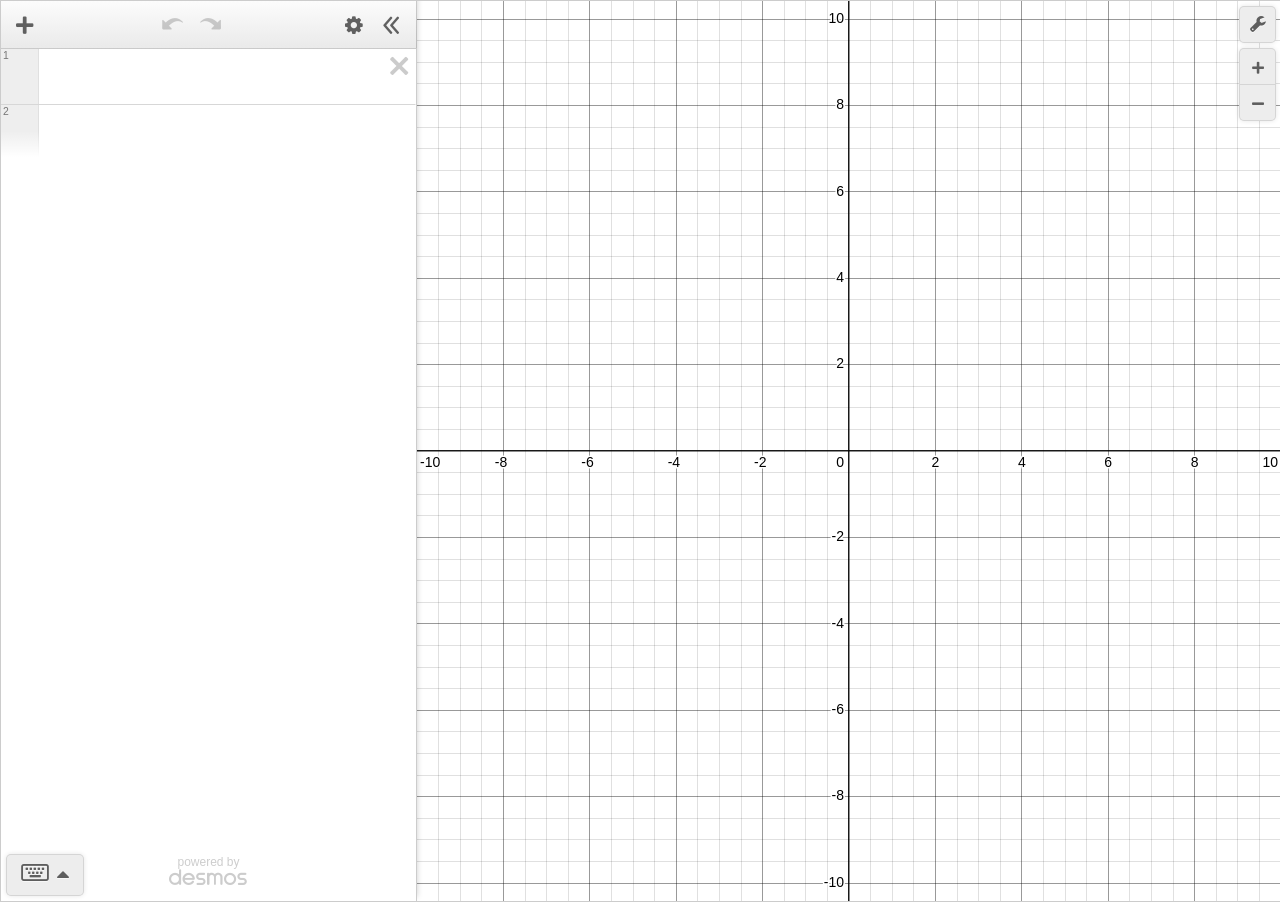
<file: Desmos/desmos/index.html>
<!DOCTYPE html>
<html lang="en" style="margin:0;padding:0;overflow: hidden;">
<head>
    <meta charset="UTF-8">
    <meta name="viewport" content="width=device-width, initial-scale=1.0">
    <title>Desmos</title>
    <script src="api.js"></script>
</head>
<body style="margin:0;padding:0;">
    <div id="calculator" style="width: 100vw; height: 100vh;position: absolute;"></div>
    <script>
      var elt = document.getElementById('calculator');
      var calculator = Desmos.GraphingCalculator(elt);
    </script>
</body>
</html>
</file>
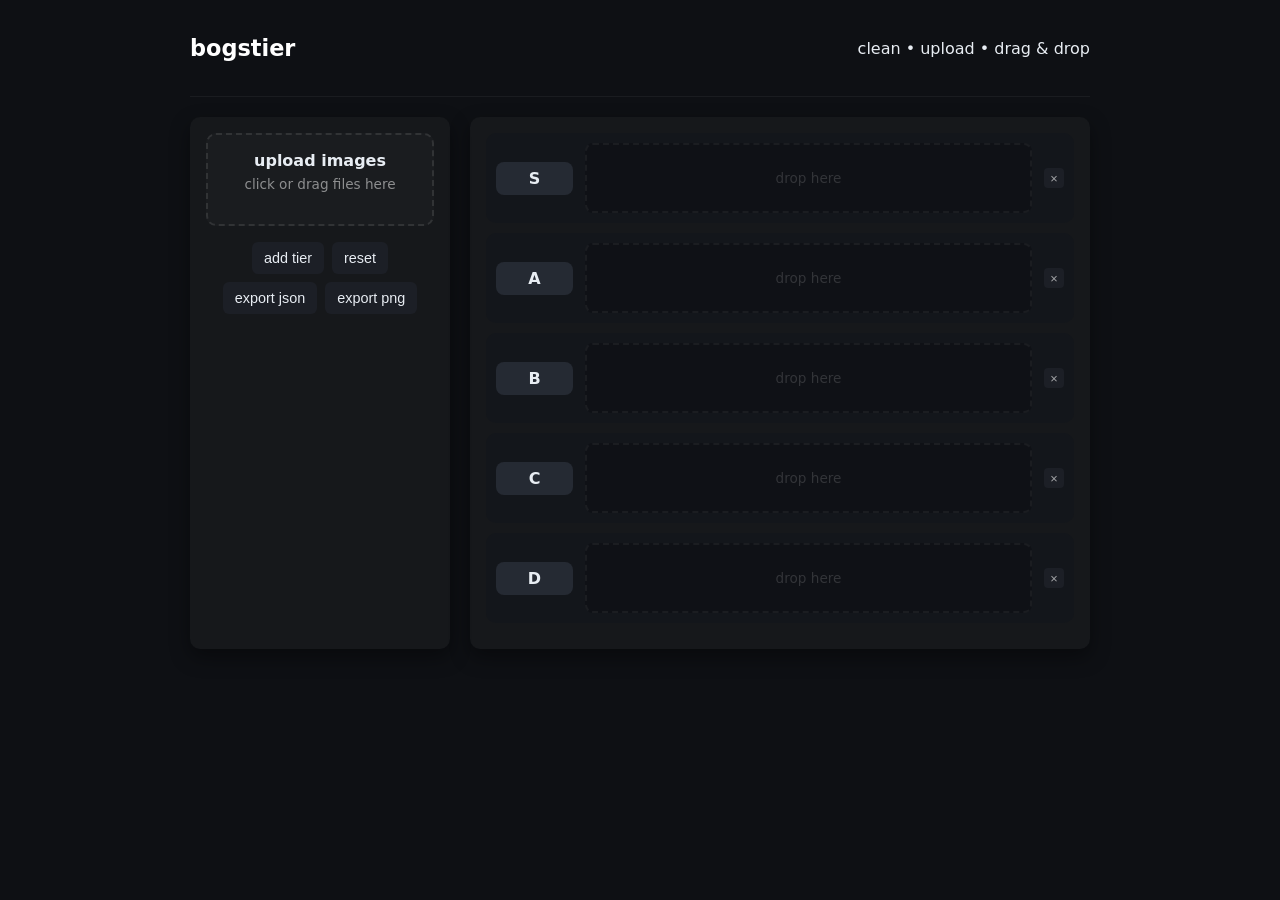
<file: Bogtier/truffled.lol/extra/baddies.html>
<!doctype html>
<html lang="en">
<head>
  <meta charset="utf-8" />
  <meta name="viewport" content="width=device-width,initial-scale=1" />
  <title>bogstier</title>
  <style>
    * { box-sizing: border-box; }
    
    body {
      font-family: 'Inter', system-ui, sans-serif;
      margin: 0;
      background: #0e1014;
      color: #e8edf3;
      display: flex;
      flex-direction: column;
      align-items: center;
      min-height: 100vh;
      padding: 20px;
    }

    header {
      width: 100%;
      max-width: 900px;
      display: flex;
      justify-content: space-between;
      align-items: center;
      padding-bottom: 20px;
      border-bottom: 1px solid rgba(255,255,255,0.05);
    }

    header h1 {
      font-size: 1.4rem;
      font-weight: 700;
      color: #fff;
    }

    .container {
      width: 100%;
      max-width: 900px;
      display: flex;
      flex-wrap: wrap;
      gap: 20px;
      margin-top: 20px;
    }

    .sidebar, .main {
      background: rgba(255,255,255,0.03);
      border-radius: 10px;
      padding: 16px;
      box-shadow: 0 8px 20px rgba(0,0,0,0.4);
    }

    .sidebar {
      flex: 0 0 260px;
      display: flex;
      flex-direction: column;
      gap: 16px;
    }

    .main {
      flex: 1;
      min-height: 400px;
      overflow-y: auto;
    }

    .uploader {
      border: 2px dashed rgba(255,255,255,0.1);
      border-radius: 10px;
      padding: 16px;
      text-align: center;
      background: rgba(255,255,255,0.02);
      cursor: pointer;
      transition: all 0.2s ease;
    }

    .uploader:hover {
      border-color: rgba(255,255,255,0.15);
      background: rgba(255,255,255,0.04);
    }

    .uploader.drag-over {
      border-color: rgba(255,255,255,0.25);
      background: rgba(255,255,255,0.06);
    }

    .uploader input[type=file] {
      display: none;
    }

    .upload-text {
      font-size: 0.85rem;
      color: rgba(255,255,255,0.5);
      margin-top: 6px;
    }

    .thumbs {
      display: flex;
      flex-wrap: wrap;
      gap: 8px;
      margin-top: 12px;
      max-height: 320px;
      overflow-y: auto;
      padding: 2px;
    }

    .thumbs::-webkit-scrollbar {
      width: 6px;
    }

    .thumbs::-webkit-scrollbar-track {
      background: rgba(255,255,255,0.05);
      border-radius: 3px;
    }

    .thumbs::-webkit-scrollbar-thumb {
      background: rgba(255,255,255,0.15);
      border-radius: 3px;
    }

    .thumb {
      width: 60px;
      height: 60px;
      border-radius: 8px;
      background: #1a1d23;
      overflow: hidden;
      cursor: grab;
      transition: transform 0.15s ease;
      position: relative;
    }

    .thumb:hover { 
      transform: scale(1.05); 
    }

    .thumb:active {
      cursor: grabbing;
    }

    .thumb img {
      width: 100%;
      height: 100%;
      object-fit: cover;
    }

    .thumb-remove {
      position: absolute;
      top: 2px;
      right: 2px;
      width: 18px;
      height: 18px;
      border-radius: 50%;
      background: rgba(0,0,0,0.8);
      color: #fff;
      border: none;
      cursor: pointer;
      font-size: 14px;
      display: none;
      align-items: center;
      justify-content: center;
      line-height: 1;
    }

    .thumb:hover .thumb-remove {
      display: flex;
    }

    .btn {
      padding: 8px 12px;
      border: none;
      border-radius: 6px;
      background: #1c1f26;
      color: #e8edf3;
      cursor: pointer;
      transition: background 0.2s;
      font-size: 0.9rem;
    }

    .btn:hover {
      background: #252a33;
    }

    .controls {
      display: flex;
      flex-wrap: wrap;
      gap: 8px;
      justify-content: center;
    }

    .tier {
      display: flex;
      align-items: center;
      gap: 12px;
      padding: 10px;
      border-radius: 10px;
      background: #13161b;
      margin-bottom: 10px;
    }

    .tier-label {
      font-weight: 700;
      text-align: center;
      border-radius: 8px;
      background: #252a33;
      padding: 6px 12px;
      user-select: none;
      white-space: nowrap;
    }

    .tier-label input {
      background: none;
      border: none;
      color: inherit;
      text-align: center;
      font: inherit;
      outline: none;
      width: auto;
      min-width: 30px;
    }

    .dropzone {
      flex: 1;
      min-height: 70px;
      display: flex;
      flex-wrap: wrap;
      gap: 6px;
      border: 2px dashed rgba(255,255,255,0.05);
      border-radius: 8px;
      padding: 6px;
      background: #0f1116;
      transition: all 0.2s ease;
      position: relative;
    }

    .dropzone.drag-over {
      border-color: rgba(255,255,255,0.15);
      background: rgba(255,255,255,0.02);
    }

    .dropzone:empty::after {
      content: 'drop here';
      position: absolute;
      left: 50%;
      top: 50%;
      transform: translate(-50%, -50%);
      color: rgba(255,255,255,0.15);
      font-size: 0.85rem;
      pointer-events: none;
    }

    .tier-item {
      position: relative;
    }

    .tier-item img {
      width: 50px;
      height: 50px;
      border-radius: 6px;
      object-fit: cover;
      cursor: move;
      transition: transform 0.15s ease;
    }

    .tier-item img:hover {
      transform: scale(1.08);
    }

    .tier-delete {
      width: 20px;
      height: 20px;
      border-radius: 4px;
      background: #1c1f26;
      color: rgba(255,255,255,0.6);
      border: none;
      cursor: pointer;
      font-size: 0.8rem;
      transition: all 0.2s;
    }

    .tier-delete:hover {
      background: #2a2f3a;
      color: #fff;
    }

    footer {
      margin-top: 30px;
      color: rgba(255,255,255,0.4);
      font-size: 0.9rem;
      text-align: center;
    }

    @media (max-width: 768px) {
      .container {
        flex-direction: column;
      }
      
      .sidebar {
        flex: 0 0 auto;
      }
    }

  </style>
</head>
<script async src="https://www.googletagmanager.com/gtag/js?id=G-PXHK7Q7G3Z"></script>
<script>
  window.dataLayer = window.dataLayer || [];
  function gtag(){dataLayer.push(arguments);}
  gtag('js', new Date());
  gtag('config', 'G-PXHK7Q7G3Z');
</script>
<body>
  <header>
    <h1>bogstier</h1>
    <span>clean • upload • drag & drop</span>
  </header>

  <div class="container">
    <div class="sidebar">
      <div class="uploader" id="uploader">
        <strong>upload images</strong>
        <div class="upload-text">click or drag files here</div>
        <input id="file" type="file" multiple accept="image/*" />
        <div class="thumbs" id="thumbs"></div>
      </div>
      <div class="controls">
        <button class="btn" id="add-tier">add tier</button>
        <button class="btn" id="reset">reset</button>
        <button class="btn" id="export-json">export json</button>
        <button class="btn" id="export-png">export png</button>
      </div>
    </div>

    <div class="main" id="tiers-container"></div>
  </div>
  <script>
    const fileInput = document.getElementById('file');
    const uploader = document.getElementById('uploader');
    const thumbs = document.getElementById('thumbs');
    const tiersContainer = document.getElementById('tiers-container');
    const defaultTiers = ['S','A','B','C','D'];
    let images = {};
    let tiers = [];
    let draggedItem = null;

    function uid(){return 'id-'+Math.random().toString(36).slice(2,11)}
    function readFileAsDataURL(f){return new Promise(res=>{const r=new FileReader();r.onload=()=>res(r.result);r.readAsDataURL(f);});}
    function makeTier(name){return {id:uid(),name,items:[]};}

    uploader.onclick = () => fileInput.click();

    uploader.addEventListener('dragover', e => {
      e.preventDefault();
      uploader.classList.add('drag-over');
    });

    uploader.addEventListener('dragleave', () => {
      uploader.classList.remove('drag-over');
    });

    uploader.addEventListener('drop', e => {
      e.preventDefault();
      uploader.classList.remove('drag-over');
      const files = Array.from(e.dataTransfer.files).filter(f => f.type.startsWith('image/'));
      handleFiles(files);
    });

    async function handleFiles(files) {
      for(const f of files){
        const id = uid();
        const dataURL = await readFileAsDataURL(f);
        images[id] = {id, dataURL, name: f.name};
      }
      render();
    }

    function removeImage(id) {
      delete images[id];
      tiers.forEach(t => t.items = t.items.filter(i => i !== id));
      render();
    }

    function removeTier(id) {
      const tier = tiers.find(t => t.id === id);
      if(tier && confirm(`delete tier "${tier.name}"?`)) {
        tiers = tiers.filter(t => t.id !== id);
        render();
      }
    }

    function render(){
      thumbs.innerHTML='';
      for(const i of Object.values(images)){
        const el = document.createElement('div');
        el.className = 'thumb';
        el.draggable = true;
        el.dataset.id = i.id;
        el.innerHTML = `
          <img src="${i.dataURL}" alt="">
          <button class="thumb-remove">×</button>
        `;
        el.querySelector('.thumb-remove').onclick = (e) => {
          e.stopPropagation();
          removeImage(i.id);
        };
        el.addEventListener('dragstart', e => {
          draggedItem = i.id;
          e.dataTransfer.effectAllowed = 'move';
        });
        thumbs.appendChild(el);
      }

      tiersContainer.innerHTML='';
      for(const t of tiers){
        const tierEl = document.createElement('div');
        tierEl.className = 'tier';
        
        const label = document.createElement('div');
        label.className = 'tier-label';
        const input = document.createElement('input');
        input.type = 'text';
        input.value = t.name;
        input.size = Math.max(1, t.name.length);
        input.oninput = (e) => {
          e.target.size = Math.max(1, e.target.value.length);
        };
        input.onchange = (e) => {
          t.name = e.target.value || t.name;
        };
        label.appendChild(input);
        
        const drop = document.createElement('div');
        drop.className = 'dropzone';
        
        drop.addEventListener('dragover', e => {
          e.preventDefault();
          drop.classList.add('drag-over');
        });
        
        drop.addEventListener('dragleave', () => {
          drop.classList.remove('drag-over');
        });
        
        drop.addEventListener('drop', e => {
          e.preventDefault();
          drop.classList.remove('drag-over');
          const id = draggedItem;
          if(images[id]){
            tiers.forEach(x => x.items = x.items.filter(a => a !== id));
            t.items.push(id);
            render();
          }
        });
        
        for(const id of t.items){
          if(images[id]){
            const itemEl = document.createElement('div');
            itemEl.className = 'tier-item';
            const img = document.createElement('img');
            img.src = images[id].dataURL;
            img.draggable = true;
            img.addEventListener('dragstart', e => {
              draggedItem = id;
              e.dataTransfer.effectAllowed = 'move';
            });
            itemEl.appendChild(img);
            drop.appendChild(itemEl);
          }
        }

        const deleteBtn = document.createElement('button');
        deleteBtn.className = 'tier-delete';
        deleteBtn.textContent = '×';
        deleteBtn.onclick = () => removeTier(t.id);
        
        tierEl.append(label, drop, deleteBtn);
        tiersContainer.append(tierEl);
      }
    }

    fileInput.addEventListener('change', async e => {
      await handleFiles(Array.from(e.target.files));
      fileInput.value = '';
    });

    document.getElementById('add-tier').onclick = () => {
      const name = prompt('tier name:', String.fromCharCode(65 + tiers.length));
      if(name && name.trim()) {
        tiers.push(makeTier(name.trim()));
        render();
      }
    };

    document.getElementById('reset').onclick = () => {
      if(confirm('reset everything?')) {
        images = {};
        tiers = defaultTiers.map(makeTier);
        render();
      }
    };

    document.getElementById('export-json').onclick = () => {
      const blob = new Blob([JSON.stringify({tiers, images}, null, 2)], {type: 'application/json'});
      const a = document.createElement('a');
      a.href = URL.createObjectURL(blob);
      a.download = `bogstier-${Date.now()}.json`;
      a.click();
    };

    document.getElementById('export-png').onclick = async () => {
      const c = document.createElement('canvas');
      c.width = 900;
      c.height = tiers.length * 120 + 50;
      const ctx = c.getContext('2d');
      ctx.fillStyle = '#0e1014';
      ctx.fillRect(0, 0, c.width, c.height);
      ctx.fillStyle = '#fff';
      ctx.font = 'bold 26px Inter';
      let y = 40;
      for(const t of tiers){
        ctx.fillText(t.name, 20, y);
        let x = 100;
        for(const id of t.items){
          if(images[id]) {
            const img = new Image();
            img.src = images[id].dataURL;
            await img.decode();
            ctx.drawImage(img, x, y - 40, 60, 60);
            x += 70;
          }
        }
        y += 110;
      }
      const a = document.createElement('a');
      a.href = c.toDataURL('image/png');
      a.download = `bogstier-${Date.now()}.png`;
      a.click();
    };

    tiers = defaultTiers.map(makeTier);
    render();
  </script>
</body>
</html>
</file>
